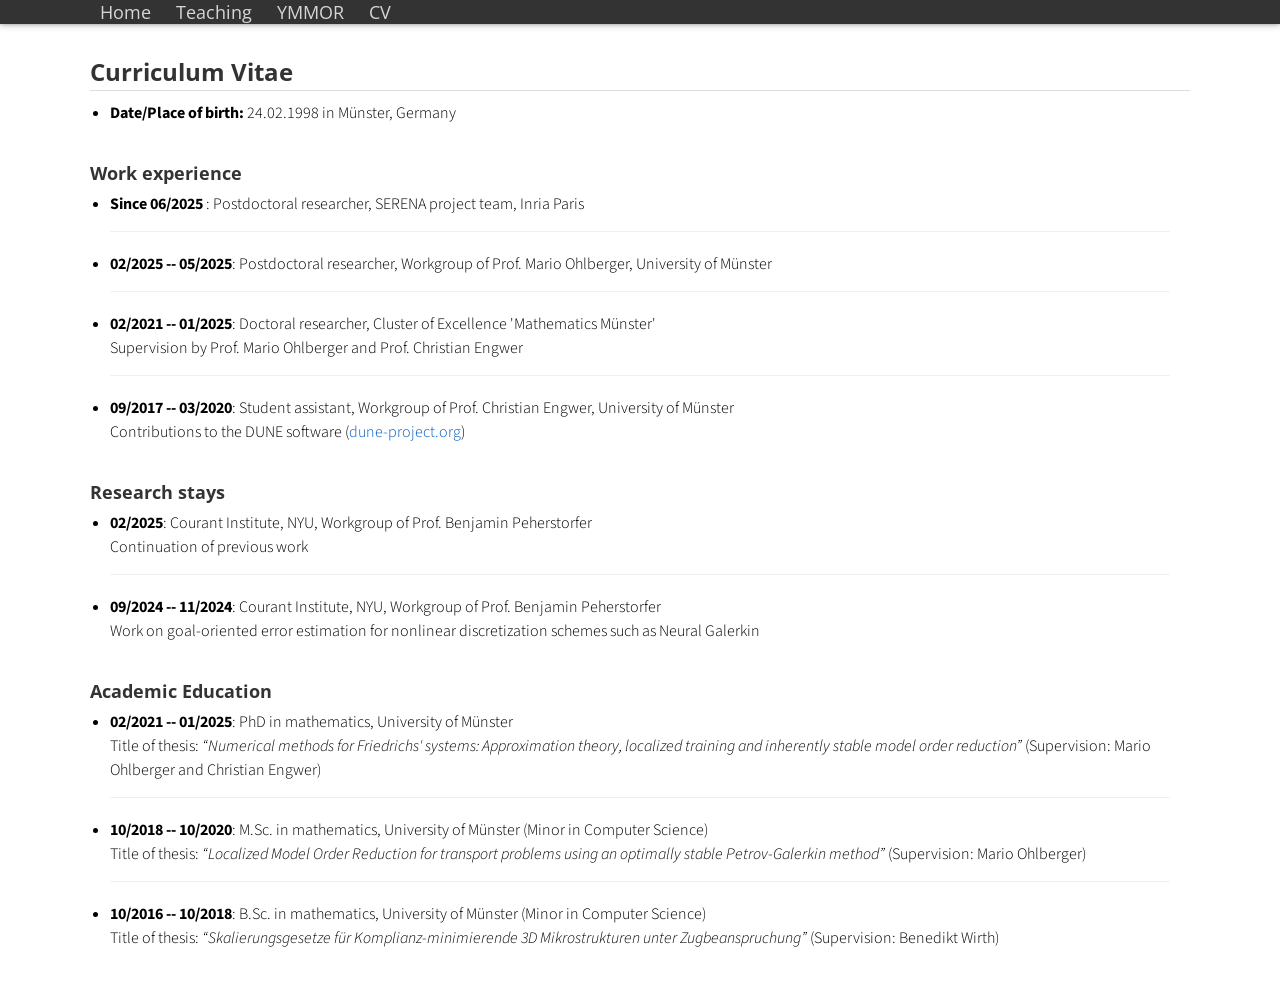
<file: cv.html>
<!doctype html>
<html>
<head>
  <title>CV - Lukas Renelt</title>
  <meta charset="utf-8" name="viewport" content="width=device-width, initial-scale=1">
  <link rel="icon" type="" href="img/icons8-matlab-64.png">
  <link href="css/frame.css" media="screen" rel="stylesheet" type="text/css" />
  <link href="css/controls.css" media="screen" rel="stylesheet" type="text/css" />
  <link href="css/custom.css" media="screen" rel="stylesheet" type="text/css" />
  <link href='https://fonts.googleapis.com/css?family=Open+Sans:400,700' rel='stylesheet' type='text/css'>
  <link href='https://fonts.googleapis.com/css?family=Open+Sans+Condensed:300,700' rel='stylesheet' type='text/css'>
  <link href="https://fonts.googleapis.com/css?family=Source+Sans+Pro:400,700" rel="stylesheet">
  <script src="https://ajax.googleapis.com/ajax/libs/jquery/3.3.1/jquery.min.js"></script>
  <script src="js/menu.js"></script>
</head>
<body>
  <div class="menu-container"></div>
  <div class="content-container">
    <div class="content">
      <h2>Curriculum Vitae</h2>
      <hr>
      <ul class="text-small-margin">
        <li>
          <b>Date/Place of birth:</b> 24.02.1998 in Münster, Germany
        </li>
      </ul>
      <h3>Work experience</h3>
      <ul class="text-small-margin">
        <li>
          <b>Since 06/2025 </b>: Postdoctoral researcher, SERENA project team, Inria Paris<br>
        </li>
        <li>
          <b>02/2025 -- 05/2025</b>: Postdoctoral researcher, Workgroup of Prof. Mario Ohlberger, University of Münster
        </li>
        <li>
          <b>02/2021 -- 01/2025</b>: Doctoral researcher, Cluster of Excellence 'Mathematics Münster'<br>
          Supervision by Prof. Mario Ohlberger and Prof. Christian Engwer
        </li>
        <li>
          <b>09/2017 -- 03/2020</b>: Student assistant, Workgroup of Prof. Christian Engwer, University of Münster<br>
          Contributions to the DUNE software (<a href="https://www.dune-project.org" target="_blank">dune-project.org</a>)
        </li>
      </ul>
      <h3>Research stays</h3>
      <ul class="text-small-margin">
        <li>
          <b>02/2025</b>: Courant Institute, NYU, Workgroup of Prof. Benjamin Peherstorfer<br>
          Continuation of previous work
        </li>
        <li>
          <b>09/2024 -- 11/2024</b>: Courant Institute, NYU, Workgroup of Prof. Benjamin Peherstorfer<br>
          Work on goal-oriented error estimation for nonlinear discretization schemes such as Neural Galerkin
        </li>
      </ul>
      <h3>Academic Education</h3>
      <ul class="text-small-margin">
        <li>
          <b>02/2021 -- 01/2025</b>: PhD in mathematics, University of Münster<br>
          Title of thesis: <i>“Numerical methods for Friedrichs' systems: Approximation theory, localized training and inherently stable model order reduction”</i>
          (Supervision: Mario Ohlberger and Christian Engwer)<br>
        </li>
        <li>
          <b>10/2018 -- 10/2020</b>: M.Sc. in mathematics, University of Münster (Minor in Computer Science)<br>
          Title of thesis: <i>“Localized Model Order Reduction for transport problems using an optimally stable Petrov-Galerkin method”</i>
          (Supervision: Mario Ohlberger)<br>
        </li>
        <li>
          <b>10/2016 -- 10/2018</b>: B.Sc. in mathematics, University of Münster (Minor in Computer Science)<br>
          Title of thesis: <i>“Skalierungsgesetze für Komplianz-minimierende 3D Mikrostrukturen unter Zugbeanspruchung”</i>
          (Supervision: Benedikt Wirth)<br>
        </li>
      </ul>
    </div>
  </div>
</body>
</html>
</file>
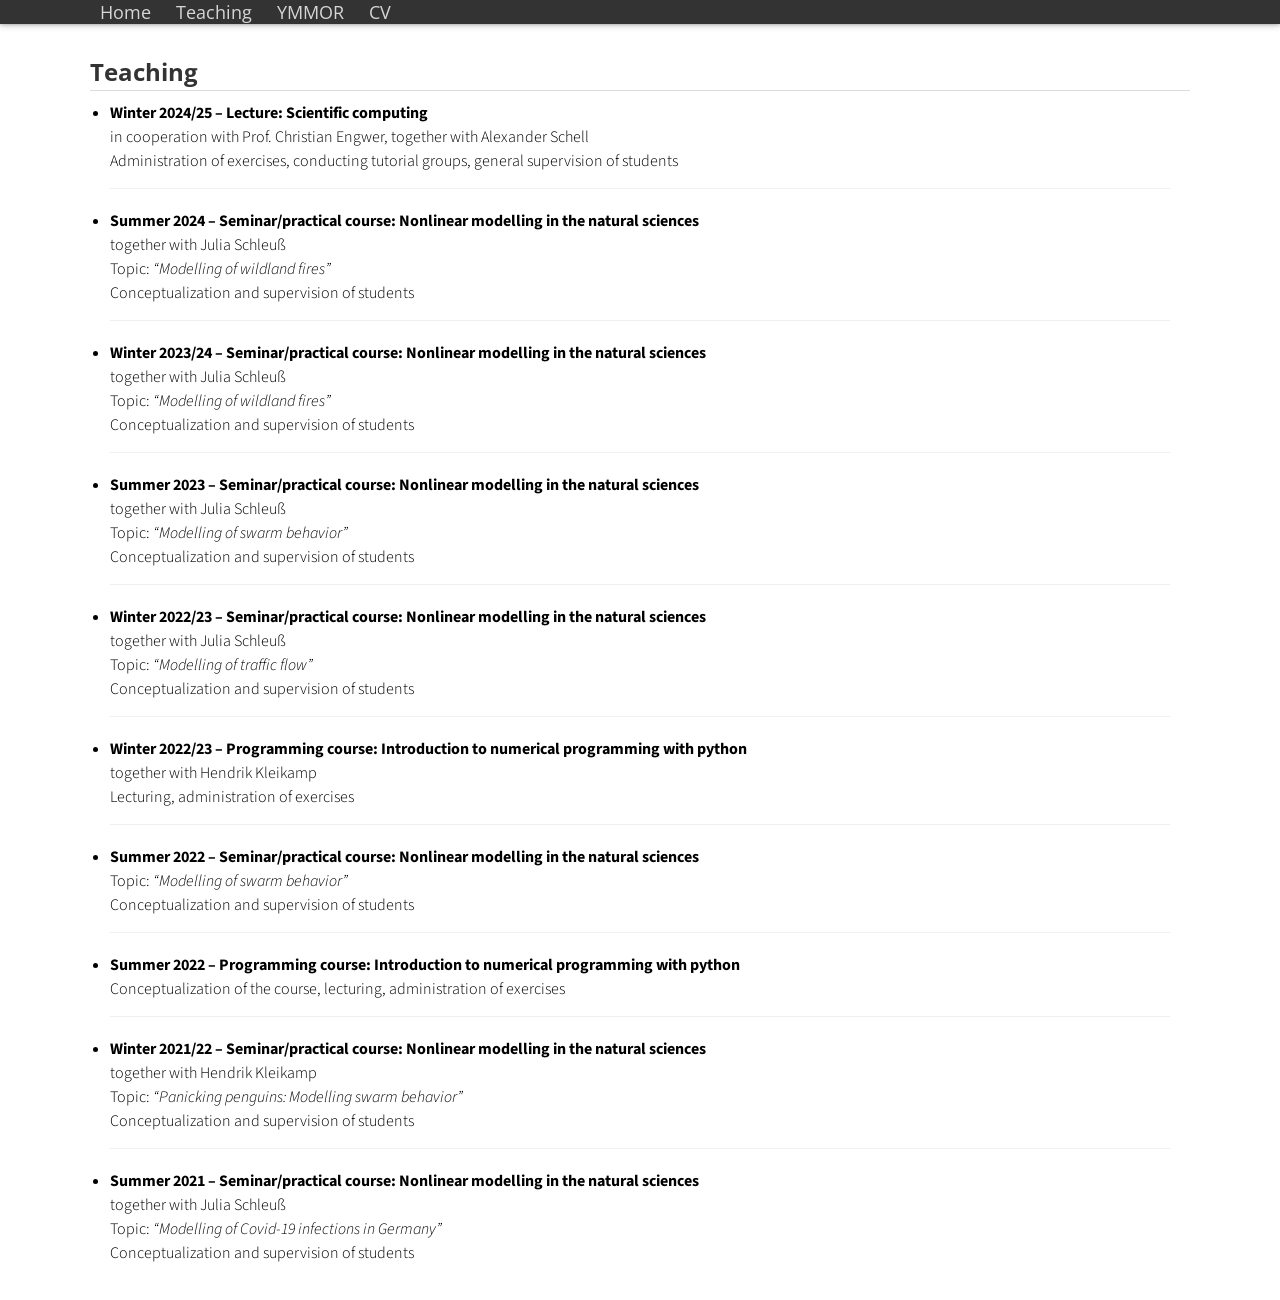
<file: teaching.html>
<!doctype html>
<html>

<head>
  <title>Lukas Renelt - Teaching</title>
  <meta charset="utf-8" name="viewport" content="width=device-width, initial-scale=1">
  <link rel="icon" type="" href="img/icons8-matlab-64.png">
  <link href="css/frame.css" media="screen" rel="stylesheet" type="text/css" />
  <link href="css/controls.css" media="screen" rel="stylesheet" type="text/css" />
  <link href="css/custom.css" media="screen" rel="stylesheet" type="text/css" />
  <link href='https://fonts.googleapis.com/css?family=Open+Sans:400,700' rel='stylesheet' type='text/css'>
  <link href='https://fonts.googleapis.com/css?family=Open+Sans+Condensed:300,700' rel='stylesheet' type='text/css'>
  <link href="https://fonts.googleapis.com/css?family=Source+Sans+Pro:400,700" rel="stylesheet">
  <script src="https://ajax.googleapis.com/ajax/libs/jquery/3.3.1/jquery.min.js"></script>
  <script src="js/menu.js"></script>
</head>

<body>
  <div class="menu-container"></div>
  <div class="content-container">
    <div class="content">
      <h2 id="teaching">Teaching</h2>
      <hr>
      <ul class="text-small-margin">
        <li>
          <b>Winter 2024/25 – Lecture: Scientific computing</b><br>
          in cooperation with Prof. Christian Engwer, together with Alexander Schell<br>
          Administration of exercises, conducting tutorial groups, general supervision of students
        </li>
        <li>
          <b>Summer 2024 – Seminar/practical course: Nonlinear modelling in the natural sciences</b><br>
          together with Julia Schleuß<br>
          Topic: <em>“Modelling of wildland fires”</em><br>
          Conceptualization and supervision of students
        </li>
        <li>
          <b>Winter 2023/24 – Seminar/practical course: Nonlinear modelling in the natural sciences</b><br>
          together with Julia Schleuß<br>
          Topic: <em>“Modelling of wildland fires”</em><br>
          Conceptualization and supervision of students
        </li>
        <li>
          <b>Summer 2023 – Seminar/practical course: Nonlinear modelling in the natural sciences</b><br>
          together with Julia Schleuß<br>
          Topic: <em>“Modelling of swarm behavior”</em><br>
          Conceptualization and supervision of students
        </li>
        <li>
          <b>Winter 2022/23 – Seminar/practical course: Nonlinear modelling in the natural sciences</b><br>
          together with Julia Schleuß<br>
          Topic: <em>“Modelling of traffic flow”</em><br>
          Conceptualization and supervision of students
        </li>
        <li>
          <b>Winter 2022/23 – Programming course: Introduction to numerical programming with python</b><br>
          together with Hendrik Kleikamp<br>
          Lecturing, administration of exercises
        </li>
        <li>
          <b>Summer 2022 – Seminar/practical course: Nonlinear modelling in the natural sciences</b><br>
          Topic: <em>“Modelling of swarm behavior”</em><br>
          Conceptualization and supervision of students
        </li>
        <li>
          <b>Summer 2022 – Programming course: Introduction to numerical programming with python</b><br>
          Conceptualization of the course, lecturing, administration of exercises
        </li>
        <li>
          <b>Winter 2021/22 – Seminar/practical course: Nonlinear modelling in the natural sciences</b><br>
          together with Hendrik Kleikamp<br>
          Topic: <em>“Panicking penguins: Modelling swarm behavior”</em><br>
          Conceptualization and supervision of students
        </li>
        <li>
          <b>Summer 2021 – Seminar/practical course: Nonlinear modelling in the natural sciences</b><br>
          together with Julia Schleuß<br>
          Topic: <em>“Modelling of Covid-19 infections in Germany”</em><br>
          Conceptualization and supervision of students
        </li>
      </ul>
    </div>
  </div>
</body>
</html>
</file>
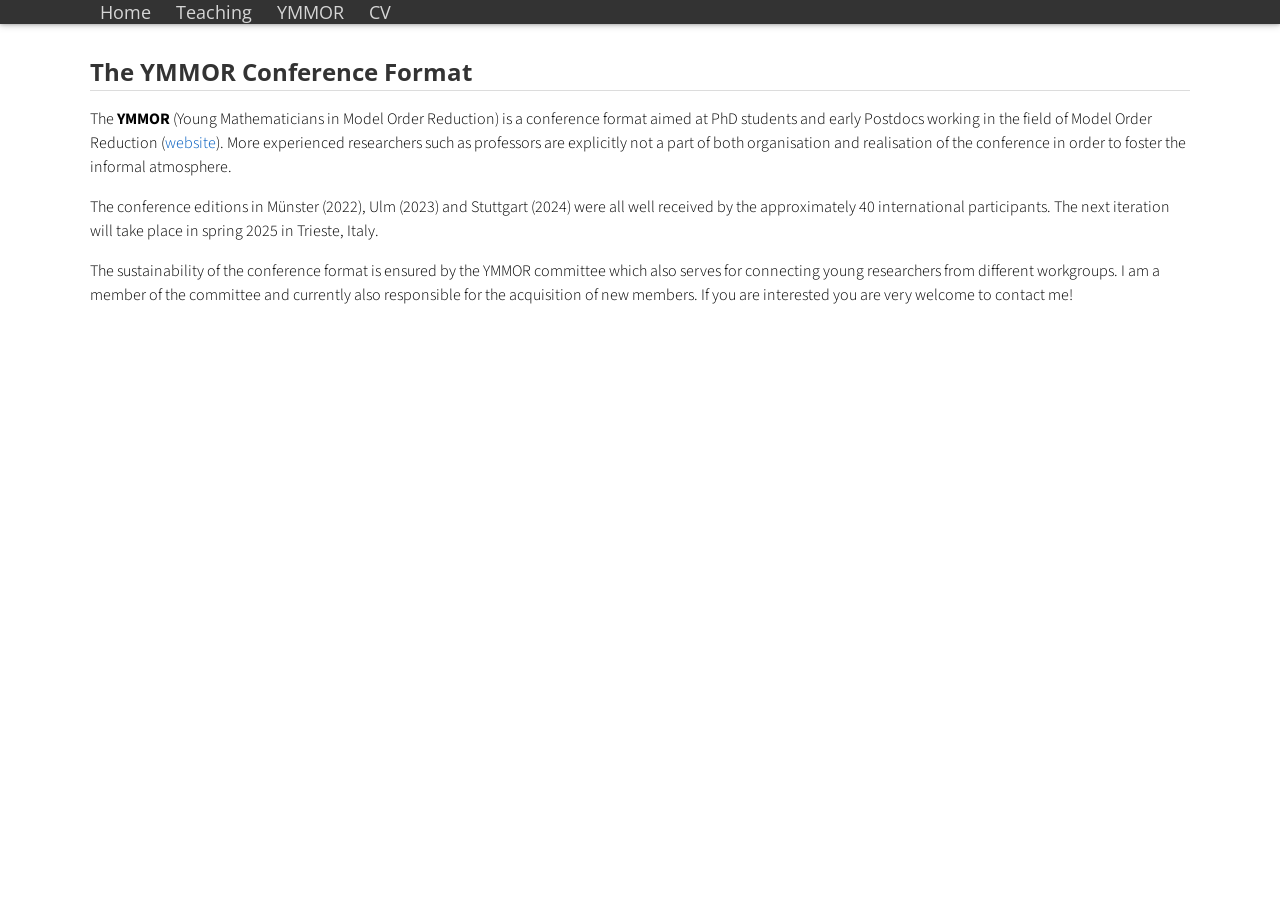
<file: ymmor.html>
<!doctype html>
<html>
<head>
  <title>YMMOR – Young Mathematicians in Model Order Reduction</title>
  <meta charset="utf-8" name="viewport" content="width=device-width, initial-scale=1">
  <link rel="icon" type="" href="img/icons8-matlab-64.png">
  <link href="css/frame.css" media="screen" rel="stylesheet" type="text/css" />
  <link href="css/controls.css" media="screen" rel="stylesheet" type="text/css" />
  <link href="css/custom.css" media="screen" rel="stylesheet" type="text/css" />
  <link href='https://fonts.googleapis.com/css?family=Open+Sans:400,700' rel='stylesheet' type='text/css'>
  <link href='https://fonts.googleapis.com/css?family=Open+Sans+Condensed:300,700' rel='stylesheet' type='text/css'>
  <link href="https://fonts.googleapis.com/css?family=Source+Sans+Pro:400,700" rel="stylesheet">
  <script src="https://ajax.googleapis.com/ajax/libs/jquery/3.3.1/jquery.min.js"></script>
  <script src="js/menu.js"></script>
</head>
<body>
  <div class="menu-container"></div>
  <div class="content-container">
    <div class="content">
      <h2>The YMMOR Conference Format</h2>
      <hr>
      <p>
        The <b>YMMOR</b> (Young Mathematicians in Model Order Reduction) is a conference format aimed at PhD students and early Postdocs working in the field of Model Order Reduction (<a href="https://ymmor-conferences.github.io" target="_blank">website</a>). More experienced researchers such as professors are explicitly not a part of both organisation and realisation of the conference in order to foster the informal atmosphere.
      </p>
      <p>
        The conference editions in Münster (2022), Ulm (2023) and Stuttgart (2024) were all well received by the approximately 40 international participants. The next iteration will take place in spring 2025 in Trieste, Italy.
      </p>
      <p>
        The sustainability of the conference format is ensured by the YMMOR committee which also serves for connecting young researchers from different workgroups. I am a member of the committee and currently also responsible for the acquisition of new members. If you are interested you are very welcome to contact me!
      </p>
    </div>
  </div>
</body>
</html>
</file>
<file: css/frame.css>
html,
body {
  margin: 0;
  padding: 0;
  background-color: white;
  font-family: 'Open Sans', Helvetica, Arial, sans-serif;
  left: 0;
  right: 0;
  width: auto;
}

/* This is a hack for FireFox that the <b> tag does not work */
strong,
b {
  font-weight: bold;
}

a {
  outline: none;
  cursor: pointer;
}

img {
  -webkit-touch-callout: none;
  -webkit-user-select: none;
  -khtml-user-select: none;
  -moz-user-select: none;
  -ms-user-select: none;
  user-select: none;
}

video {
  -webkit-touch-callout: none;
  -webkit-user-select: none;
  -khtml-user-select: none;
  -moz-user-select: none;
  -ms-user-select: none;
  user-select: none;
}

h2 {
  font-size: 24px;
  color: #333333;
  margin: 30px 0 0 0;
  padding: 0;
  font-weight: bold;
  font-family: 'Open Sans', Helvetica, Arial, sans-serif;
}

h3 {
  font-size: 18px;
  color: #333333;
  margin: 10px 0 0 0;
  padding: 0;
  font-weight: bold;
  font-family: 'Open Sans', Helvetica, Arial, sans-serif;
}

ul,
ol {
  margin: 10px 0 10px 0;
}

li ol,
li ul {
  margin: 0;
}

hr {
  border: 0;
  height: 1px;
  background: rgb(220, 220, 220);
  margin: 0 0 10px 0;
}

.menu-container {
  z-index: 2;
  position: relative;
  width: 100%;
  background-color: #333333;
  min-width: 300px;
  -webkit-touch-callout: none;
  -webkit-user-select: none;
  -khtml-user-select: none;
  -moz-user-select: none;
  -ms-user-select: none;
  user-select: none;
  box-shadow: 0 0px 4px rgb(0 0 0 / 32%), 0 0px 10px rgb(0 0 0 / 23%);
}

.menu {
  position: relative;
  margin: 0 auto;
  max-width: 1100px;
}

.menu .menu-table {
  padding: 0px 10px;
  width: 100%;
  margin: 0;
}

.menu .menu-highlight {
  color: rgb(255, 255, 255) !important;
  opacity: 1 !important;
  font-weight: 700 !important;
}

.menu .logo {
  margin-left: 20px;
}

.menu .logo a {
  color: rgba(255, 255, 255, 0.8);
  font-family: 'Open Sans Condensed', Helvetica, Arial, sans-serif;
  font-size: 30px;
  text-decoration: none;
  font-weight: 700;
  flex: 1 auto;
  padding: 10px 0;
}

.menu .logo a:hover {
  cursor: pointer;
}

.menu .logo img {
  margin: 0;
  padding: 0;
}

.menu .menu-button {
  width: 40px;
  height: 40px;
  display: none;
  cursor: pointer;
  margin-right: 20px;
}

.menu .menu-button img {
  width: 30px;
  height: 30px;
}

.menu .menu-items {
  align-self: stretch;
}

.menu .menu-items>a,
.menu .menu-items>div {
  color: rgba(255, 255, 255, 0.8);
  text-decoration: none;
  font-weight: 400;
  font-size: 18px;
  flex: 1 auto;
  transition: opacity 0.1s ease-in-out;
  -moz-transition: opacity 0.1s ease-in-out;
  -webkit-transition: opacity 0.1s ease-in-out;
  font-family: 'Open Sans', Helvetica, Arial, sans-serif;
  white-space: nowrap;
  display: flex;
  align-items: center;
  height: 100%;
}

.menu .menu-items>a:not(:last-child),
.menu .menu-items>div:not(:last-child) {
  margin-right: 25px;
}

.menu .menu-items>a:hover,
.menu .menu-items>div:hover {
  color: rgb(255, 255, 255);
  opacity: 1;
  cursor: pointer;
}

.menu .menu-items .dropdown {
  overflow: hidden;
  cursor: pointer;
}

.menu .menu-items .dropdown .dropbtn {
  font-family: inherit;
  text-decoration: inherit;
  color: inherit;
  font-weight: inherit;
  font-size: inherit;
  transition: inherit;
  -moz-transition: inherit;
  -webkit-transition: inherit;
  white-space: inherit;
  display: flex;
  align-items: center;
  height: 100%;
}

.menu .menu-items .dropdown i {
  color: #ffffff;
  margin-left: 5px;
}

.menu .menu-items .dropdown .dropdown-content {
  display: none;
  position: absolute;
  background-color: #f9f9f9;
  min-width: 100px;
  box-shadow: 0px 8px 16px 0px rgba(0, 0, 0, 0.2);
  z-index: 1;
  top: 100%;
  border-top: 3px solid #848484;
  border-bottom-left-radius: 2px;
  border-bottom-right-radius: 2px;
}

.menu .menu-items .dropdown .dropdown-content a {
  color: black;
  padding: 10px 20px;
  text-decoration: none;
  display: block;
  text-align: left;
}

.menu .menu-items .dropdown .dropdown-content a:hover {
  background-color: #ddd;
  color: black;
}

.menu .menu-items .dropdown .dropdown-content a:last-child:hover {
  border-bottom-left-radius: 2px;
  border-bottom-right-radius: 2px;
}

.menu .menu-items .dropdown:hover .dropdown-content {
  display: block;
}

.content-container {
  z-index: 1;
  position: relative;
  width: 100%;
  min-width: 300px;
}

.content {
  position: relative;
  margin: 0 auto;
  font-size: 16px;
  font-family: 'Source Sans Pro', Helvetica, Arial, sans-serif;
  font-weight: 300;
  line-height: 1.5;
  max-width: 1100px;
  overflow-x: auto;
}

.content p a,
.content ul a,
.content ol a {
  text-decoration: none;
  color: #005cbf;
}

.content p a:hover,
.content ul a:hover,
.content ol a:hover {
  text-decoration: underline;
}

.content-table {
  padding: 40px 10px;
  width: 100%;
  margin: 0;
}

.banner {
  position: relative;
  font-size: 16px;
  font-family: 'Source Sans Pro', Helvetica, Arial, sans-serif;
  font-weight: 300;
  line-height: 1.5;
  overflow-x: auto;
  background-color: #005cbf;
  display: flex;
}

.banner .banner-table {
  padding: 0;
  width: 100%;
  margin: 0 auto;
  align-self: flex-end;
}

.banner h2,
.banner h3,
.banner p,
.banner span {
  color: white;
}

.banner .flex-item {
  max-width: 900px;
  margin: 20px auto;
  padding: 0 30px;
}

.flex-column {
  display: flex;
  flex-direction: column;
  flex-wrap: wrap;
  justify-content: flex-start;
  align-items: stretch;
  align-content: stretch;
  box-sizing: border-box;
}

.flex-row-space-between {
  display: flex;
  flex-direction: row;
  flex-wrap: wrap;
  justify-content: space-between;
  align-items: center;
  align-content: stretch;
  box-sizing: border-box;
}

.flex-row {
  display: flex;
  flex-direction: row;
  flex-wrap: wrap;
  justify-content: flex-start;
  align-items: center;
  align-content: stretch;
  box-sizing: border-box;
}

.flex-row-center {
  display: flex;
  flex-direction: row;
  flex-wrap: wrap;
  justify-content: center;
  align-items: center;
  align-content: stretch;
  box-sizing: border-box;
}

.flex-item-stretch {
  flex: 1 auto;
}

.flex-item-stretch-2 {
  flex: 1 auto;
}

.flex-item-stretch-3 {
  flex: 1 auto;
}

.flex-item-stretch-4 {
  flex: 1 auto;
}

.flex-item-stretch-5 {
  flex: 1 auto;
}

.flex-item {
  margin: 0 20px;
}

.left-align {
  float: left;
}

.right-align {
  float: right;
}

.full-width {
  width: 100%;
}

.badge-text {
  font-size: 30px;
  font-weight: 700;
}

.text {
  margin: 10px 0 10px 0;
  padding: 0;
}

.text-large-margin {
  margin: 15px 0 15px 0;
  padding: 0;
}

.text-small-margin {
  margin: 5px 0 5px 0;
  padding: 0;
}

.text-no-margin {
  margin: 0;
  padding: 0;
}

.image {
  border-radius: 2px;
  width: 100%;
  margin: 15px 0;
  -webkit-touch-callout: none;
  -webkit-user-select: none;
  -khtml-user-select: none;
  -moz-user-select: none;
  -ms-user-select: none;
  user-select: none;
  display: flex;
}

.image.center {
  align-self: center;
}

.image img,
.image video {
  width: 100%;
  height: 100%;
  box-sizing: border-box;
  display: table-cell;
  overflow: hidden;
  border-radius: 2px;
}

.adaptive-image {
  background-position: center;
  background-repeat: no-repeat;
  background-size: cover;
}

.image-wrap-text {
  float: left;
  margin: 5px 40px 25px 0;
}

.image-caption {
  width: 100%;
  text-align: center;
  margin-top: -10px;
  margin-bottom: 10px;
}

.max-width-400 {
  max-width: 400px;
}

.max-width-140 {
  max-width: 140px;
}

ol.publication {
  display: flex;
  flex-direction: column-reverse;
  list-style: none;
  margin: 7px 0 7px 0;
  padding: 0;
  flex-wrap: wrap;
}

ol.publication li {
  display: flex;
  align-items: baseline;
  margin: 0;
  padding: 0;
}

ol.publication li p:before {
  line-height: 1;
  margin-right: 5px;
}

ol.publication.C-list {
  counter-reset: C-counter;
}

ol.publication.C-list li p {
  counter-increment: C-counter;
}

ol.publication.C-list li p:before {
  content: "[C"counter(C-counter)"]";
}

ol.publication.J-list {
  counter-reset: J-counter;
}

ol.publication.J-list li p {
  counter-increment: J-counter;
}

ol.publication.J-list li p:before {
  content: "[J"counter(J-counter)"]";
}

ol.publication.T-list {
  counter-reset: T-counter;
}

ol.publication.T-list li p {
  counter-increment: T-counter;
}

ol.publication.T-list li p:before {
  content: "[T"counter(T-counter)"]";
}

ol.publication.O-list {
  counter-reset: O-counter;
}

ol.publication.O-list li p {
  counter-increment: O-counter;
}

ol.publication.O-list li p:before {
  content: "[O"counter(O-counter)"]";
}

ol.publication.P-list {
  counter-reset: P-counter;
}

ol.publication.P-list li p {
  counter-increment: P-counter;
}

ol.publication.P-list li p:before {
  content: "[P"counter(P-counter)"]";
}

ol.publication.M-list {
  counter-reset: M-counter;
}

ol.publication.M-list li p {
  counter-increment: M-counter;
}

ol.publication.M-list li p:before {
  content: "[M"counter(M-counter)"]";
}

ol.publication.F-list {
  counter-reset: F-counter;
}

ol.publication.F-list li p {
  counter-increment: F-counter;
}

ol.publication.F-list li p:before {
  content: "[F"counter(F-counter)"]";
}

ol.publication.A-list {
  counter-reset: A-counter;
}

ol.publication.A-list li p {
  counter-increment: A-counter;
}

ol.publication.A-list li p:before {
  content: "[A"counter(A-counter)"]";
}

ol.nested {
  list-style: none;
  counter-reset: item;
}

ol.nested>li:before {
  counter-increment: item;
  content: counters(item, ".") ". ";
  padding-right: 0.6em;
}

.noselect {
  -webkit-touch-callout: none;
  -webkit-user-select: none;
  -khtml-user-select: none;
  -moz-user-select: none;
  -ms-user-select: none;
  user-select: none;
}

.center-align-content {
  display: flex;
  justify-content: center;
  align-items: center;
}

.left-align-content {
  display: flex;
  justify-content: flex-start;
  align-items: center;
}

.text-large {
  font-size: 20px;
}

.text-small {
  font-size: 12px;
}

.text-italic {
  font-style: italic;
}

.text-justify {
  text-align: justify;
}

.text-center {
  text-align: center;
}

.iframe-container {
  position: absolute;
  top: 61px;
  bottom: 0;
  left: 0;
  height: auto;
  width: 100%;
  min-width: 300px;
}

.iframe {
  border: 0;
  width: 100%;
  height: 100%;
}

.iframe-in-body {
  width: 100%;
  height: 400px;
  border: 1px solid #666666;
  margin: 15px 0;
}

.iframe-in-tab {
  width: 100%;
  height: 400px;
  border: 0;
  margin: 0;
  padding: 0;
}

.force-no-scroll {
  overflow-y: hidden;
}

.force-scroll {
  overflow-y: scroll;
}

.highlight-text {
  font-weight: bold;
}

.custom-text-info,
.custom-text-info p,
.custom-text-info a {
  color: #17a2b8;
}

.custom-text-info a:hover {
  color: #007082;
}

.custom-text-primary,
.custom-text-primary p,
.custom-text-primary a {
  color: #007bff;
}

.custom-text-primary a:hover {
  color: #005cbf;
}

.custom-text-danger,
.custom-text-danger p,
.custom-text-danger a {
  color: #dc3545;
}

.custom-text-danger a:hover {
  color: #a71120;
}

.gallery {
  display: flex;
  flex-direction: row;
  flex-wrap: wrap;
  justify-content: flex-start;
  align-items: center;
  align-content: stretch;
  box-sizing: border-box;
  width: 100%;
  padding: 0 5px;
}

.gallery>a.flex-column,
.gallery>div.flex-column {
  color: black;
  text-decoration: none;
  padding: 15px;
  cursor: default;
}

.gallery>a.flex-column>img,
.gallery>a.flex-column>video,
.gallery>div.flex-column>img,
.gallery>div.flex-column>video {
  border-radius: 2px;
  width: 100%;
  background-image: url(../img/loading.gif);
  background-repeat: no-repeat;
  background-size: 30px 30px;
  background-position: center;
  min-height: 50px;
}

.gallery>a.flex-column>div,
.gallery>div.flex-column>div,
.gallery>a.flex-column>h3,
.gallery>div.flex-column>h3 {
  width: 100%;
  text-align: center;
}

.masonry {
  column-count: 2;
  column-fill: balance;
  column-gap: 0;
  box-sizing: border-box;
  width: 100%;
  padding: 0 5px;
  position: relative;
}

.masonry figure {
  break-inside: avoid;
  page-break-inside: avoid;
  border: 0;
  color: black;
  text-decoration: none;
  padding: 10px;
  margin: 0;
  cursor: default;
  -webkit-touch-callout: none;
  -webkit-user-select: none;
  -khtml-user-select: none;
  -moz-user-select: none;
  -ms-user-select: none;
  user-select: none;
  border: 5px solid transparent;
  position: relative;
  box-sizing: border-box;
  display: flex;
  flex-direction: column;
  flex-wrap: wrap;
  justify-content: flex-start;
  align-items: stretch;
  align-content: stretch;
}

.masonry figure.selected {
  border: 5px solid #007bff;
  -moz-box-shadow: inset 0 0 4px 1px #6d6d6d;
  -webkit-box-shadow: inset 0 0 4px 1px #6d6d6d;
  box-shadow: inset 0 0 4px 1px #6d6d6d;
}

.masonry figure>img,
.masonry figure>video {
  width: 100%;
  background-image: url(../img/loading.gif);
  background-repeat: no-repeat;
  background-size: 30px 30px;
  background-position: center;
  min-height: 50px;
  display: block;
  box-sizing: border-box;
  position: relative;
}

.masonry figure>figcaption {
  position: absolute;
  bottom: max(min(2vw, 20px), 15px);
  left: max(min(2vw, 20px), 15px);
  right: max(min(2vw, 20px), 15px);
  font-family: 'Oswald', Helvetica, Arial, sans-serif;
  width: auto;
  display: block;
  box-sizing: border-box;
  margin: 0;
  padding: 0;
  font-size: 25px;
  font-size: max(min(6vw, 21px), 16px);
  line-height: 1.3;
  font-weight: bold;
  color: #fff;
  text-align: center;
  background-color: transparent;
  text-shadow: -1px 1px 0 #000, 1px 1px 0 #000, 1px -1px 0 #000, -1px -1px 0 #000;
}

.masonry figure>figcaption.text-only {
  position: initial;
  background-color: rgb(80, 80, 80);
  padding: 20px 20px;
  text-shadow: none;
}

.masonry figure>figcaption.text-bottom {
  position: initial;
  font-family: 'Source Sans Pro', Helvetica, Arial, sans-serif;
  padding: 5px 5px;
  text-shadow: none;
  color: #000;
  font-weight: normal;
  font-size: 16px;
}

.masonry figure>div {
  width: calc(100% - 20px);
  display: block;
  box-sizing: border-box;
  position: absolute;
  line-height: 2;
  top: 10px;
  left: 10px;
  font-family: 'Source Sans Pro', Helvetica, Arial, sans-serif;
  font-size: 14px;
  background-color: rgba(255, 255, 255, 0.5);
  color: #000;
  text-align: center;
  padding: 0;
  height: 30px;
  margin: 0;
}

.masonry figure>div>a {
  cursor: alias;
  font-family: 'Source Sans Pro', Helvetica, Arial, sans-serif;
  font-size: 14px;
  color: #000;
  text-decoration: underline;
}

.custom-table-container {
  display: grid;
  width: fit-content;
  width: -moz-fit-content;
  margin: 15px 0;
}

.custom-table-container.center {
  margin-left: auto;
  margin-right: auto;
}

.custom-table {
  display: block;
  overflow-x: auto;
  border: 1px solid #666666;
  border-collapse: collapse;
  border-spacing: 0;
  empty-cells: show;
  margin: 0;
  padding: 0;
}

.custom-table thead {
  text-align: left;
  border-bottom: 1px solid #666666;
}

.custom-table tfoot {
  border-top: 1px solid #666666;
}

.custom-table tr.bg-color-gray {
  background-color: #dadada;
}

.custom-table tr.bg-color-light-gray {
  background-color: #efefef;
}

.custom-table td,
.custom-table th {
  padding: 5px 10px;
}

.custom-survey p.custom-answer-survey {
  font-family: 'Source Sans Pro', Helvetica, Arial, sans-serif;
  box-sizing: border-box;
  padding: 5px 10px;
  margin-top: 15px;
  margin-bottom: 0;
  margin-right: 0;
  margin-left: 0;
  background: rgb(255, 255, 255);
  border: 1px solid #7d7d7d;
  font-size: 18px;
  outline: none;
  border-radius: 0;
  width: 100%;
  white-space: pre-wrap;
  word-wrap: break-word;
  overflow-y: visible;
  overflow-x: hidden;
  min-height: 40px;
  word-break: break-word;
  hyphens: auto;
}

.custom-survey input.custom-textbox-survey,
.custom-survey textarea.custom-textbox-survey {
  font-family: 'Source Sans Pro', Helvetica, Arial, sans-serif;
  box-sizing: border-box;
  padding: 5px 10px;
  background: rgb(255, 255, 255);
  border: 1px solid #7d7d7d;
  font-size: 18px;
  outline: none;
  border-radius: 0;
  resize: none;
  width: 100%;
  white-space: pre-wrap;
  word-wrap: break-word;
  overflow-y: visible;
  overflow-x: hidden;
  min-height: 130px;
}

.custom-survey input[readonly].custom-textbox-survey,
.custom-survey textarea[readonly].custom-textbox-survey {
  cursor: default;
  background: rgb(230, 230, 230);
}

.custom-survey .custom-radio-group-survey {
  column-count: 1;
  column-fill: balance;
  column-gap: 0;
}

.custom-survey .custom-radio-group-survey.image-only {
  column-count: 2;
  column-fill: balance;
  column-gap: 0;
}

.custom-survey .custom-radio-group-survey div {
  display: flex;
  position: relative;
  width: 100%;
  break-inside: avoid;
}

.custom-survey .custom-radio-group-survey label>img {
  width: calc(100% - 5px);
  margin-top: 5px;
  margin-bottom: 10px;
  border-radius: 51%;
  box-shadow: 0 0px 4px rgba(0, 0, 0, 0.32), 0 0px 10px rgba(0, 0, 0, 0.23);
}

.custom-survey .custom-radio-group-survey input[type="radio"]+label,
.custom-survey .custom-radio-group-survey input[type="checkbox"]+label {
  position: relative;
  padding: 10px 10px 10px 48px;
  cursor: pointer;
  font-size: 16px;
  line-height: 1.8;
  display: grid;
  color: black;
  border: 0;
  font-family: 'Source Sans Pro', Helvetica, Arial, sans-serif;
  -webkit-touch-callout: none;
  -webkit-user-select: none;
  -khtml-user-select: none;
  -moz-user-select: none;
  -ms-user-select: none;
  user-select: none;
  width: 100%;
}

.custom-survey .custom-radio-group-survey.image-only input[type="radio"]+label,
.custom-survey .custom-radio-group-survey.image-only input[type="checkbox"]+label {
  padding: 10px;
}

.custom-survey .custom-radio-group-survey input[type="radio"]+label>figure,
.custom-survey .custom-radio-group-survey input[type="checkbox"]+label>figure {
  break-inside: avoid;
  page-break-inside: avoid;
  border: 0;
  color: black;
  text-decoration: none;
  padding: 0;
  margin: 0 auto;
  cursor: pointer;
  -webkit-touch-callout: none;
  -webkit-user-select: none;
  -khtml-user-select: none;
  -moz-user-select: none;
  -ms-user-select: none;
  user-select: none;
  position: relative;
  box-sizing: border-box;
  display: flex;
  flex-direction: column;
  flex-wrap: wrap;
  justify-content: flex-start;
  align-items: stretch;
  align-content: stretch;
  width: 100%;
}

.custom-survey .custom-radio-group-survey input[type="radio"]+label>figure>img,
.custom-survey .custom-radio-group-survey input[type="radio"]+label>figure>video,
.custom-survey .custom-radio-group-survey input[type="checkbox"]+label>figure>img,
.custom-survey .custom-radio-group-survey input[type="checkbox"]+label>figure>video {
  width: 100%;
  background-image: url(../img/loading.gif);
  background-repeat: no-repeat;
  background-size: 30px 30px;
  background-position: center;
  min-height: 50px;
  display: block;
  box-sizing: border-box;
  position: relative;
}

.custom-survey .custom-radio-group-survey input[type="radio"]+label>figure>figcaption,
.custom-survey .custom-radio-group-survey input[type="checkbox"]+label>figure>figcaption {
  position: absolute;
  bottom: max(min(2vw, 10px), 5px);
  left: max(min(2vw, 10px), 5px);
  right: max(min(2vw, 10px), 5px);
  font-family: 'Oswald', Helvetica, Arial, sans-serif;
  width: auto;
  display: block;
  box-sizing: border-box;
  margin: 0;
  padding: 0;
  font-size: 25px;
  font-size: max(min(4.5vw, 20px), 16px);
  line-height: 1.3;
  font-weight: bold;
  color: #fff;
  text-align: center;
  background-color: transparent;
  text-shadow: -1px 1px 0 #000, 1px 1px 0 #000, 1px -1px 0 #000, -1px -1px 0 #000;
}

.custom-survey .custom-radio-group-survey input[type="radio"]+label>figure>figcaption.text-only,
.custom-survey .custom-radio-group-survey input[type="checkbox"]+label>figure>figcaption.text-only {
  position: initial;
  background-color: rgb(80, 80, 80);
  padding: 25px 25px;
  text-shadow: none;
}

.custom-survey .custom-radio-group-survey input[type="radio"]+label>figure>div,
.custom-survey .custom-radio-group-survey input[type="checkbox"]+label>figure>div {
  width: 100%;
  display: block;
  box-sizing: border-box;
  position: absolute;
  line-height: 2;
  font-family: 'Source Sans Pro', Helvetica, Arial, sans-serif;
  font-size: 14px;
  background-color: rgba(255, 255, 255, 0.5);
  color: #000;
  text-align: center;
  padding: 0;
  height: 30px;
  margin: 0;
}

.custom-survey .custom-radio-group-survey input[type="radio"]+label>figure>div>a,
.custom-survey .custom-radio-group-survey input[type="checkbox"]+label>figure>div>a {
  cursor: alias;
  font-family: 'Source Sans Pro', Helvetica, Arial, sans-serif;
  font-size: 14px;
  color: #000;
  text-decoration: underline;
}

.custom-survey .custom-radio-group-survey input[type="radio"]:not(:disabled):hover,
.custom-survey .custom-radio-group-survey input[type="checkbox"]:not(:disabled):hover {
  color: #333333;
  background-color: #eeeeee;
}

.custom-survey .custom-radio-group-survey input[type="radio"]:disabled,
.custom-survey .custom-radio-group-survey input[type="checkbox"]:disabled {
  opacity: 0.4;
}

.custom-survey .custom-radio-group-survey input[type="radio"],
.custom-survey .custom-radio-group-survey input[type="checkbox"] {
  padding: 0;
  text-align: center;
  outline: none;
  cursor: pointer;
  box-shadow: none;
  transition: background-color 0.1s, box-shadow 0.1s;
  text-decoration: none;
  box-sizing: border-box;
  background-color: white;
  border: 0;
  border-spacing: 0;
  display: inline-block;
  -webkit-touch-callout: none;
  -webkit-user-select: none;
  -khtml-user-select: none;
  -moz-user-select: none;
  -ms-user-select: none;
  user-select: none;
  position: absolute;
  left: -9999px;
}

.custom-survey .custom-radio-group-survey input[type="radio"]:checked+label,
.custom-survey .custom-radio-group-survey input[type="checkbox"]:checked+label {
  color: white;
  background-color: #007bff;
}

.custom-survey .custom-radio-group-survey input[type="radio"]+label:before,
.custom-survey .custom-radio-group-survey input[type="checkbox"]+label:before {
  content: '';
  position: absolute;
  left: 14px;
  top: 14px;
  width: 20px;
  height: 20px;
  border: 1px solid #aaa;
  background: #fff;
  z-index: 1;
}

.custom-survey .custom-radio-group-survey input[type="radio"]+label:before {
  border-radius: 100%;
}

.custom-survey .custom-radio-group-survey input[type="checkbox"]+label:before {
  border-radius: 2px;
}

.custom-survey .custom-radio-group-survey input[type="radio"]+label:after,
.custom-survey .custom-radio-group-survey input[type="checkbox"]+label:after {
  content: '';
  width: 14px;
  height: 14px;
  background: #005cbf;
  position: absolute;
  top: 18px;
  left: 18px;
  -webkit-transition: all 0.1s ease;
  transition: all 0.1s ease;
  z-index: 1;
}

.custom-survey .custom-radio-group-survey input[type="radio"]+label:after {
  border-radius: 100%;
}

.custom-survey .custom-radio-group-survey input[type="checkbox"]+label:after {
  border-radius: 2px;
}

.custom-survey .custom-radio-group-survey input[type="radio"]:not(:checked)+label:after,
.custom-survey .custom-radio-group-survey input[type="checkbox"]:not(:checked)+label:after {
  opacity: 0;
  -webkit-transform: scale(0);
  transform: scale(0);
}

.custom-survey .custom-radio-group-survey input[type="radio"]:checked+label:after,
.custom-survey .custom-radio-group-survey input[type="checkbox"]:checked+label:after {
  opacity: 1;
  -webkit-transform: scale(1);
  transform: scale(1);
}

.custom-survey {
  padding: 25px;
  background-color: #e7e7e7;
  border: 1px solid #2f2f2f;
  border-radius: 0;
  display: flex;
  flex-direction: column;
  flex-wrap: nowrap;
}

.custom-survey .text {
  margin-top: 0;
  margin-bottom: 0;
  color: black;
}

.custom-survey h3 {
  margin-top: 0;
}

.custom-survey .custom-textbox-survey {
  color: black;
}

.custom-survey textarea.custom-textbox-survey::-webkit-input-placeholder {
  /* Edge */
  color: #a8a8a8;
}

.custom-survey textarea.custom-textbox-survey:-ms-input-placeholder {
  /* Internet Explorer */
  color: #a8a8a8;
}

.custom-survey textarea.custom-textbox-survey::placeholder {
  color: #a8a8a8;
}

.custom-survey.answer-mode {
  background-color: #afafaf;
  border: 1px solid #5d5d5d;
}

.custom-survey.answer-mode .custom-radio-group-survey input[type="radio"]+label,
.custom-survey.answer-mode .custom-radio-group-survey input[type="checkbox"]+label {
  border: 3px solid #afafaf;
}

.custom-survey.answer-mode .custom-radio-group-survey input[type="radio"]:not(.highlight)+label,
.custom-survey.answer-mode .custom-radio-group-survey input[type="checkbox"]:not(.highlight):checked+label {
  color: black;
  background-color: #afafaf;
}

.custom-survey.answer-mode .custom-radio-group-survey input[type="radio"].highlight+label,
.custom-survey.answer-mode .custom-radio-group-survey input[type="checkbox"].highlight+label {
  box-shadow: 0px 0px 0px 5px white inset;
  background-color: #007bff;
  color: white;
}

.custom-survey.answer-mode .custom-textbox-survey {
  color: #636363;
}

.custom-survey.answer-mode .custom-textbox-survey:disabled {
  background: #dddddd;
}

.no-top-margin {
  margin-top: 0;
}

.no-bottom-margin {
  margin-bottom: 0;
}

.break-long-url {
  /* These are technically the same, but use both */
  overflow-wrap: break-word;
  word-wrap: break-word;

  -ms-word-break: break-all;
  /* This is the dangerous one in WebKit, as it breaks things wherever */
  word-break: break-all;
  /* Instead use this non-standard one: */
  word-break: break-word;

  /* Adds a hyphen where the word breaks, if supported (No Blink) */
  -ms-hyphens: auto;
  -moz-hyphens: auto;
  -webkit-hyphens: auto;
  hyphens: auto;
}

.graph-title {
  font-size: 20px;
  margin-bottom: 0;
  margin-top: 15px;
}

.add-top-margin {
  margin-top: 15px;
}

.add-top-margin-small {
  margin-top: 5px;
}

.add-top-margin-large {
  margin-top: 30px;
}

.add-bottom-margin {
  margin-bottom: 15px;
}

.add-bottom-margin-small {
  margin-bottom: 5px;
}

.add-bottom-margin-large {
  margin-bottom: 30px;
}

@media screen and (min-width: 900px) {
  .flex-item-stretch {
    flex: 1;
  }

  .flex-item-stretch-2 {
    flex: 2;
  }

  .flex-item-stretch-3 {
    flex: 3;
  }

  .flex-item-stretch-4 {
    flex: 4;
  }

  .flex-item-stretch-5 {
    flex: 5;
  }
}

@media screen and (max-width: 750px) {
  .logo {
    -webkit-tap-highlight-color: transparent;
  }

  .menu .menu-button {
    display: flex;
    flex-direction: row;
    flex-wrap: wrap;
    justify-content: flex-end;
    align-items: center;
    align-content: stretch;
    box-sizing: border-box;
    -webkit-tap-highlight-color: transparent;
  }

  .menu .menu-button:focus {
    pointer-events: none;
  }

  .menu .menu-button:focus+.menu-items {
    display: flex;
  }

  .menu .menu-button:focus+.menu-items>a,
  .menu .menu-button:focus+.menu-items>div {
    display: flex;
  }

  .menu .menu-items {
    display: flex;
    flex-direction: column;
    width: 100%;
    margin-bottom: 10px;
    align-self: baseline;
  }

  .menu .menu-items:hover {
    display: flex;
  }

  .menu .menu-items>a:not(:last-child),
  .menu .menu-items>div:not(:last-child) {
    margin-right: 0;
  }

  .menu .menu-items>a,
  .menu .menu-items>div {
    display: block;
    width: 100%;
    padding: 10px 0;
    border-top: 1px solid rgba(255, 255, 255, 0.5);
  }

  .menu .menu-items .dropdown {
    padding-bottom: 0;
  }

  .menu .menu-items .dropdown .dropdown-content {
    margin-top: 10px;
    position: relative;
    display: block;
    background-color: inherit;
    color: inherit;
    box-shadow: none;
    border-top: 0;
  }

  .menu .menu-items .dropdown .dropdown-content a {
    border-top: 1px solid rgba(255, 255, 255, 0.5);
    color: rgba(255, 255, 255, 0.8);
    padding: 10px 20px;
    text-decoration: none;
    display: block;
    text-align: left;
  }

  .menu .menu-items .dropdown .dropdown-content a::before {
    content: "";
    display: inline-block;
    width: 0.5em;
    height: 0.5em;
    margin-right: 0.5em;
    margin-top: 0.25em;
    border-left: 1px solid;
    border-bottom: 1px solid;
    vertical-align: top;
    opacity: 0.5;
  }

  .menu .menu-items .dropdown .dropdown-content a:hover {
    background-color: inherit;
    color: inherit;
  }

  .menu .menu-items .dropdown .dropbtn {
    margin-top: 0;
    display: block;
    width: 100%;
    text-align: left;
  }

  .image-wrap-text {
    max-width: 100%;
    margin-bottom: 20px;
    margin-right: 0;
  }
}

@media screen and (min-width: 900px) {
  .masonry {
    column-count: 3;
  }

  .custom-survey .custom-radio-group-survey.image-only {
    column-count: 2;
  }

  .gallery>a.flex-column,
  .gallery>div.flex-column {
    flex: 1 0 25%;
    max-width: 25%;
  }
}

@media screen and (min-width: 700px) and (max-width: 900px) {
  .masonry {
    column-count: 3;
  }

  .custom-survey .custom-radio-group-survey.image-only {
    column-count: 2;
  }

  .gallery>a.flex-column,
  .gallery>div.flex-column {
    flex: 1 0 33.3%;
    max-width: 33.3%;
  }
}

@media screen and (min-width: 500px) and (max-width: 700px) {
  .masonry {
    column-count: 2;
  }

  .custom-survey .custom-radio-group-survey.image-only {
    column-count: 1;
  }

  .gallery>a.flex-column,
  .gallery>div.flex-column {
    flex: 1 0 50%;
    max-width: 50%;
  }
}

@media screen and (max-width: 500px) {
  .masonry {
    column-count: 1;
  }

  .custom-survey .custom-radio-group-survey.image-only {
    column-count: 1;
  }

  .gallery>a.flex-column,
  .gallery>div.flex-column {
    flex: 1 0 100%;
    max-width: 100%;
  }
}
</file>
<file: css/controls.css>
.col-container {
  display: table; /* Make the container element behave like a table */
  width: 100%; /* Set full-width to expand the whole page */
}

.col {
  display: table-cell; /* Make elements inside the container behave like table cells */
}


.custom-image-button {
  display: flex;
  flex-direction: column;
  flex-wrap: wrap;
  justify-content: flex-start;
  align-items: stretch;
  align-content: stretch;
  box-sizing: border-box;
  text-decoration: none;
  -webkit-touch-callout: none;
  -webkit-user-select: none;
  -khtml-user-select: none;
  -moz-user-select: none;
  -ms-user-select: none;
  user-select: none;
}

.custom-button {
  font-family: 'Open Sans', Helvetica, Arial, sans-serif;
  padding: 10px 20px;
  text-align: center;
  font-size: 14px;
  line-height: 15px;
  outline: none;
  border-radius: 2px;
  cursor: pointer;
  box-shadow: none;
  transition: background-color 0.1s, box-shadow 0.1s, border 0.1s;
  text-decoration: none;
  display: block;
  box-sizing: border-box;
  color: white;
  border: 1px solid #7d7d7d;
  background-color: #7d7d7d;
  -webkit-touch-callout: none;
  -webkit-user-select: none;
  -khtml-user-select: none;
  -moz-user-select: none;
  -ms-user-select: none;
  user-select: none;
}

.custom-button:not(:disabled):hover {
  background-color: #4d4d4d;
  border-color: #4d4d4d;
}

.custom-button:not(:disabled):active {
  background-color: #4d4d4d;
  border-color: #4d4d4d;
}

.custom-button:disabled {
  opacity: 0.4;
  cursor: default;
}

.custom-button-primary {
  background-color: #007bff;
  border-color: #007bff;
}

.custom-button-primary:not(:disabled):hover {
  background-color: #005cbf;
  border-color: #005cbf;
}

.custom-button-primary:not(:disabled):active {
  background-color: #005cbf;
  border-color: #005cbf;
}

.custom-button-danger {
  background-color: #dc3545;
  border-color: #dc3545;
}

.custom-button-danger:not(:disabled):hover {
  background-color: #a71120;
  border-color: #a71120;
}

.custom-button-danger:not(:disabled):active {
  background-color: #a71120;
  border-color: #a71120;
}

.custom-button-info {
  background-color: #17a2b8;
  border-color: #17a2b8;
}

.custom-button-info:not(:disabled):hover {
  background-color: #007082;
  border-color: #007082;
}

.custom-button-info:not(:disabled):active {
  background-color: #007082;
  border-color: #007082;
}

.custom-button-flat {
  font-family: 'Open Sans', Helvetica, Arial, sans-serif;
  text-align: center;
  font-size: 16px;
  line-height: 16px;
  outline: none;
  border-radius: 48px;
  cursor: pointer;
  box-shadow: none;
  transition: background-color 0.1s, box-shadow 0.1s, border 0.1s;
  text-decoration: none;
  color: black;
  border: 1px solid #777777;
  background-color: white;
  padding: 13px;
  display: flex;
  flex-direction: row;
  flex-wrap: wrap;
  justify-content: center;
  align-items: center;
  align-content: center;
  box-sizing: border-box;
  -webkit-touch-callout: none;
  -webkit-user-select: none;
  -khtml-user-select: none;
  -moz-user-select: none;
  -ms-user-select: none;
  user-select: none;
}

.custom-button-flat.large {
  font-size: 18px;
  line-height: 18px;
  padding: 17px;
  border-radius: 56px;
}

.custom-button-flat.small {
  font-size: 14px;
  line-height: 14px;
  padding: 12px;
  border-radius: 42px;
}

.custom-button-flat:disabled {
  opacity: 0.4;
  cursor: default;
}

.custom-button-flat img {
  width: 20px;
  height: 20px;
}

.custom-button-flat.small img {
  width: 16px;
  height: 16px;
}

.custom-button-flat.large img {
  width: 24px;
  height: 24px;
}

.custom-button-flat span {
  margin-left: 6px;
}

input.custom-textbox,
textarea.custom-textbox {
  font-family: 'Source Sans Pro', Helvetica, Arial, sans-serif;
  box-sizing: border-box;
  padding: 5px 10px;
  background: rgb(255, 255, 255);
  border: 1px solid #7d7d7d;
  font-size: 16px;
  outline: none;
  border-radius: 2px;
  resize: vertical;
}

input.custom-textbox {
  min-height: 37px;
  max-height: 37px;
}

textarea.custom-textbox {
  min-height: 60px;
  max-height: 200px;
}

input[readonly].custom-textbox,
textarea[readonly].custom-textbox {
  cursor: default;
  background: rgb(230, 230, 230);
}

.control-group {
  display: flex;
  flex-direction: row;
  flex-wrap: wrap;
  justify-content: flex-start;
  align-items: center;
  align-content: stretch;
  box-sizing: border-box;
  -webkit-touch-callout: none;
  -webkit-user-select: none;
  -khtml-user-select: none;
  -moz-user-select: none;
  -ms-user-select: none;
  user-select: none;
}

.control-group .custom-image-button {
  margin: 10px 0 10px 0;
}

.control-group .custom-image-button:not(:last-child) {
  margin-right: 15px;
}

.control-group .custom-button {
  margin: 10px 0 10px 0;
}

.control-group .custom-button:not(:last-child) {
  margin-right: 15px;
}

.control-group .custom-button-flat {
  margin: 10px 0 10px 0;
}

.control-group .custom-button-flat:not(:last-child) {
  margin-right: 15px;
}

.control-group .custom-textbox {
  margin: 10px 0 10px 0;
}

.control-group .custom-textbox:not(:last-child) {
  margin-right: 15px;
}

@media screen and (max-width: 500px) {
  .stretch-on-mobile {
    margin-left: 0 !important;
    margin-right: 0 !important;
    flex: 1 0 100%;
    max-width: 100%;
  }
}

.pulse-white {
  box-shadow: 0 0 0 rgba(255, 255, 255, 0.5);
  animation: pulse-white 2s infinite;
}

@-webkit-keyframes pulse-white {
  0% {
    -webkit-box-shadow: 0 0 0 0 rgba(255, 255, 255, 0.5);
  }

  70% {
    -webkit-box-shadow: 0 0 0 15px rgba(255, 255, 255, 0);
  }

  100% {
    -webkit-box-shadow: 0 0 0 0 rgba(255, 255, 255, 0);
  }
}

@keyframes pulse-white {
  0% {
    -moz-box-shadow: 0 0 0 0 rgba(255, 255, 255, 0.5);
    box-shadow: 0 0 0 0 rgba(255, 255, 255, 0.5);
  }

  70% {
    -moz-box-shadow: 0 0 0 15px rgba(255, 255, 255, 0);
    box-shadow: 0 0 0 15px rgba(255, 255, 255, 0);
  }

  100% {
    -moz-box-shadow: 0 0 0 0 rgba(255, 255, 255, 0);
    box-shadow: 0 0 0 0 rgba(255, 255, 255, 0);
  }
}

.pulse-black {
  box-shadow: 0 0 0 rgba(0, 0, 0, 0.5);
  animation: pulse-black 2s infinite;
}

@-webkit-keyframes pulse-black {
  0% {
    -webkit-box-shadow: 0 0 0 0 rgba(0, 0, 0, 0.5);
  }

  70% {
    -webkit-box-shadow: 0 0 0 15px rgba(0, 0, 0, 0);
  }

  100% {
    -webkit-box-shadow: 0 0 0 0 rgba(0, 0, 0, 0);
  }
}

@keyframes pulse-black {
  0% {
    -moz-box-shadow: 0 0 0 0 rgba(0, 0, 0, 0.5);
    box-shadow: 0 0 0 0 rgba(0, 0, 0, 0.5);
  }

  70% {
    -moz-box-shadow: 0 0 0 15px rgba(0, 0, 0, 0);
    box-shadow: 0 0 0 15px rgba(0, 0, 0, 0);
  }

  100% {
    -moz-box-shadow: 0 0 0 0 rgba(0, 0, 0, 0);
    box-shadow: 0 0 0 0 rgba(0, 0, 0, 0);
  }
}

.pulse-primary {
  box-shadow: 0 0 0 rgba(0, 123, 255, 0.5);
  animation: pulse-primary 2s infinite;
}

@-webkit-keyframes pulse-primary {
  0% {
    -webkit-box-shadow: 0 0 0 0 rgba(0, 123, 255, 0.5);
  }

  70% {
    -webkit-box-shadow: 0 0 0 15px rgba(0, 123, 255, 0);
  }

  100% {
    -webkit-box-shadow: 0 0 0 0 rgba(0, 123, 255, 0);
  }
}

@keyframes pulse-primary {
  0% {
    -moz-box-shadow: 0 0 0 0 rgba(0, 123, 255, 0.5);
    box-shadow: 0 0 0 0 rgba(0, 123, 255, 0.5);
  }

  70% {
    -moz-box-shadow: 0 0 0 15px rgba(0, 123, 255, 0);
    box-shadow: 0 0 0 15px rgba(0, 123, 255, 0);
  }

  100% {
    -moz-box-shadow: 0 0 0 0 rgba(0, 123, 255, 0);
    box-shadow: 0 0 0 0 rgba(0, 123, 255, 0);
  }
}

.pulse-danger {
  box-shadow: 0 0 0 rgba(220, 53, 69, 0.5);
  animation: pulse-danger 2s infinite;
}

@-webkit-keyframes pulse-danger {
  0% {
    -webkit-box-shadow: 0 0 0 0 rgba(220, 53, 69, 0.5);
  }

  70% {
    -webkit-box-shadow: 0 0 0 15px rgba(220, 53, 69, 0);
  }

  100% {
    -webkit-box-shadow: 0 0 0 0 rgba(220, 53, 69, 0);
  }
}

@keyframes pulse-danger {
  0% {
    -moz-box-shadow: 0 0 0 0 rgba(220, 53, 69, 0.5);
    box-shadow: 0 0 0 0 rgba(220, 53, 69, 0.5);
  }

  70% {
    -moz-box-shadow: 0 0 0 15px rgba(220, 53, 69, 0);
    box-shadow: 0 0 0 15px rgba(220, 53, 69, 0);
  }

  100% {
    -moz-box-shadow: 0 0 0 0 rgba(220, 53, 69, 0);
    box-shadow: 0 0 0 0 rgba(220, 53, 69, 0);
  }
}

.pulse-info {
  box-shadow: 0 0 0 rgba(23, 162, 184, 0.5);
  animation: pulse-info 2s infinite;
}

@-webkit-keyframes pulse-info {
  0% {
    -webkit-box-shadow: 0 0 0 0 rgba(23, 162, 184, 0.5);
  }

  70% {
    -webkit-box-shadow: 0 0 0 15px rgba(23, 162, 184, 0);
  }

  100% {
    -webkit-box-shadow: 0 0 0 0 rgba(23, 162, 184, 0);
  }
}

@keyframes pulse-info {
  0% {
    -moz-box-shadow: 0 0 0 0 rgba(23, 162, 184, 0.5);
    box-shadow: 0 0 0 0 rgba(23, 162, 184, 0.5);
  }

  70% {
    -moz-box-shadow: 0 0 0 15px rgba(23, 162, 184, 0);
    box-shadow: 0 0 0 15px rgba(23, 162, 184, 0);
  }

  100% {
    -moz-box-shadow: 0 0 0 0 rgba(23, 162, 184, 0);
    box-shadow: 0 0 0 0 rgba(23, 162, 184, 0);
  }
}
</file>
<file: css/custom.css>
#me {
  width: 250px;
  border-radius: 50%;
}

.flex-item-stretch-6 {
  flex: 1 auto;
}

.max-width-600 {
  max-width: 900px;
}

ul.text-small-margin li {
  margin-bottom: 20px;
  margin-left: 20px;
  margin-right: 20px;
  padding-bottom: 15px;
  border-bottom: 1px solid #f0f0f0;
}

ul.text-small-margin li:last-child {
  border-bottom: none;
}

@media screen and (min-width: 1000px) {
  .flex-item-stretch-6 {
    flex: 5.5;
  }
}
</file>
